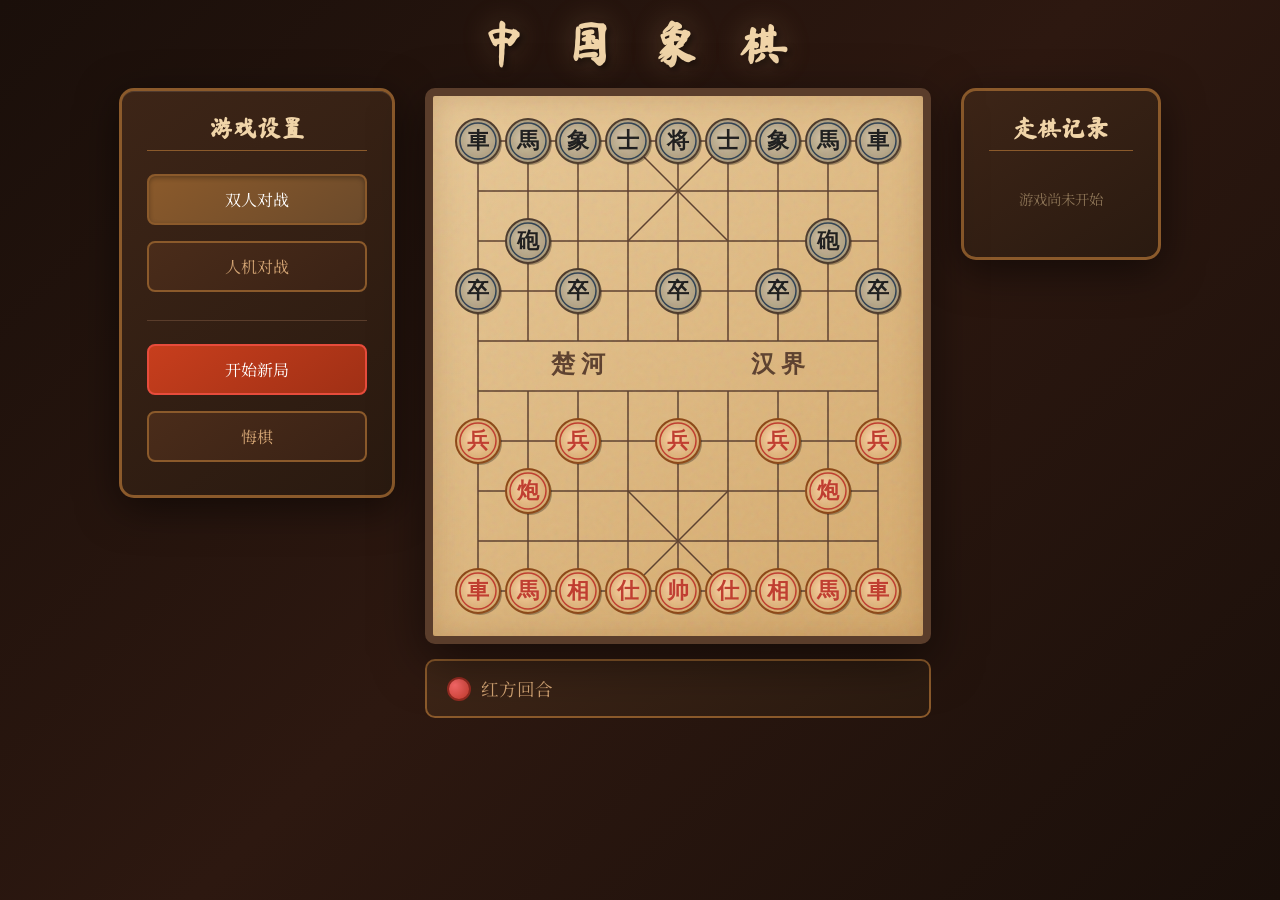
<file: xiangqi.html>
<!DOCTYPE html>
<html lang="zh-CN">
<head>
    <meta charset="UTF-8">
    <meta name="viewport" content="width=device-width, initial-scale=1.0">
    <title>中国象棋 - 完整规则版</title>
    <style>
        @import url('https://fonts.googleapis.com/css2?family=Ma+Shan+Zheng&family=Noto+Serif+SC:wght@400;600;700&display=swap');

        * { margin: 0; padding: 0; box-sizing: border-box; }

        body {
            font-family: 'Noto Serif SC', serif;
            background: linear-gradient(135deg, #1a0f0a 0%, #2d1810 50%, #1a0f0a 100%);
            min-height: 100vh;
            display: flex;
            flex-direction: column;
            align-items: center;
            padding: 20px;
            color: #d4a574;
        }

        h1 {
            font-family: 'Ma Shan Zheng', cursive;
            font-size: 3rem;
            color: #f0d4a8;
            text-shadow: 3px 3px 6px rgba(0,0,0,0.5), 0 0 30px rgba(212, 165, 116, 0.3);
            margin-bottom: 20px;
            letter-spacing: 0.3em;
        }

        .game-container {
            display: flex;
            gap: 30px;
            align-items: flex-start;
            flex-wrap: wrap;
            justify-content: center;
        }

        .control-panel {
            background: linear-gradient(145deg, #3d2517, #2a1a10);
            border: 3px solid #8b5a2b;
            border-radius: 15px;
            padding: 25px;
            box-shadow: 0 10px 40px rgba(0,0,0,0.5), inset 0 1px 0 rgba(255,255,255,0.1);
            min-width: 200px;
        }

        .control-panel h3 {
            font-family: 'Ma Shan Zheng', cursive;
            font-size: 1.5rem;
            margin-bottom: 15px;
            color: #f0d4a8;
            text-align: center;
            border-bottom: 1px solid #8b5a2b;
            padding-bottom: 10px;
        }

        .mode-btn, .difficulty-btn, .action-btn {
            width: 100%;
            padding: 12px 20px;
            margin: 8px 0;
            font-family: 'Noto Serif SC', serif;
            font-size: 1rem;
            border: 2px solid #8b5a2b;
            border-radius: 8px;
            cursor: pointer;
            transition: all 0.3s ease;
            background: linear-gradient(145deg, #4a2c1a, #3a2215);
            color: #d4a574;
        }

        .mode-btn:hover, .difficulty-btn:hover, .action-btn:hover {
            background: linear-gradient(145deg, #5a3c2a, #4a2c1a);
            transform: translateY(-2px);
            box-shadow: 0 5px 15px rgba(0,0,0,0.3);
        }

        .mode-btn.active, .difficulty-btn.active {
            background: linear-gradient(145deg, #8b5a2b, #6b4a2b);
            color: #fff;
            box-shadow: inset 0 2px 5px rgba(0,0,0,0.3);
        }

        .action-btn.primary {
            background: linear-gradient(145deg, #c73e1d, #a03015);
            border-color: #e74c3c;
            color: #fff;
        }

        .action-btn.primary:hover {
            background: linear-gradient(145deg, #d74e2d, #b04025);
        }

        .board-wrapper { position: relative; }

        .board-container {
            background: linear-gradient(145deg, #e8c896, #d4a86a);
            border: 8px solid #5a3d2b;
            border-radius: 10px;
            padding: 20px;
            box-shadow: 0 15px 50px rgba(0,0,0,0.5), inset 0 0 30px rgba(139, 90, 43, 0.3);
            position: relative;
        }

        .board-container::before {
            content: '';
            position: absolute;
            top: 0; left: 0; right: 0; bottom: 0;
            background: url("data:image/svg+xml,%3Csvg viewBox='0 0 100 100' xmlns='http://www.w3.org/2000/svg'%3E%3Cfilter id='noise'%3E%3CfeTurbulence type='fractalNoise' baseFrequency='0.8' numOctaves='4' stitchTiles='stitch'/%3E%3C/filter%3E%3Crect width='100%25' height='100%25' filter='url(%23noise)' opacity='0.08'/%3E%3C/svg%3E");
            pointer-events: none;
            border-radius: 5px;
        }

        #chessBoard { display: block; cursor: pointer; }

        .status-bar {
            margin-top: 15px;
            padding: 15px 20px;
            background: linear-gradient(145deg, #3d2517, #2a1a10);
            border: 2px solid #8b5a2b;
            border-radius: 10px;
            text-align: center;
            font-size: 1.1rem;
            display: flex;
            justify-content: space-between;
            align-items: center;
        }

        .status-bar .turn-indicator {
            display: inline-flex;
            align-items: center;
            gap: 10px;
        }

        .check-warning {
            color: #e74c3c;
            font-weight: bold;
            font-size: 0.9rem;
            display: none;
            animation: pulse 2s infinite;
        }

        @keyframes pulse {
            0% { opacity: 0.6; }
            50% { opacity: 1; }
            100% { opacity: 0.6; }
        }

        .status-bar .piece-icon {
            width: 24px;
            height: 24px;
            border-radius: 50%;
            display: inline-block;
        }

        .status-bar .piece-icon.red {
            background: radial-gradient(circle at 30% 30%, #ff6b6b, #c0392b);
            border: 2px solid #922b21;
        }

        .status-bar .piece-icon.black {
            background: radial-gradient(circle at 30% 30%, #4a4a4a, #1a1a1a);
            border: 2px solid #000;
        }

        .info-panel {
            background: linear-gradient(145deg, #3d2517, #2a1a10);
            border: 3px solid #8b5a2b;
            border-radius: 15px;
            padding: 25px;
            box-shadow: 0 10px 40px rgba(0,0,0,0.5);
            min-width: 200px;
        }

        .info-panel h3 {
            font-family: 'Ma Shan Zheng', cursive;
            font-size: 1.5rem;
            margin-bottom: 15px;
            color: #f0d4a8;
            text-align: center;
            border-bottom: 1px solid #8b5a2b;
            padding-bottom: 10px;
        }

        .move-history {
            max-height: 300px;
            overflow-y: auto;
            font-size: 0.9rem;
            line-height: 1.8;
        }

        .move-history::-webkit-scrollbar { width: 8px; }
        .move-history::-webkit-scrollbar-track { background: #2a1a10; border-radius: 4px; }
        .move-history::-webkit-scrollbar-thumb { background: #8b5a2b; border-radius: 4px; }

        .move-item { padding: 5px 10px; border-radius: 5px; margin: 3px 0; }
        .move-item.red { background: rgba(192, 57, 43, 0.2); border-left: 3px solid #c0392b; }
        .move-item.black { background: rgba(0, 0, 0, 0.2); border-left: 3px solid #333; }

        .modal-overlay {
            position: fixed;
            top: 0; left: 0; right: 0; bottom: 0;
            background: rgba(0, 0, 0, 0.8);
            display: flex; align-items: center; justify-content: center;
            z-index: 1000;
            opacity: 0; visibility: hidden;
            transition: all 0.3s ease;
        }

        .modal-overlay.show { opacity: 1; visibility: visible; }

        .modal {
            background: linear-gradient(145deg, #3d2517, #2a1a10);
            border: 4px solid #8b5a2b;
            border-radius: 20px;
            padding: 40px;
            text-align: center;
            transform: scale(0.8);
            transition: transform 0.3s ease;
            box-shadow: 0 20px 60px rgba(0,0,0,0.5);
            max-width: 90%;
            width: 400px;
        }

        .modal-overlay.show .modal { transform: scale(1); }

        .modal h2 {
            font-family: 'Ma Shan Zheng', cursive;
            font-size: 2.5rem;
            color: #f0d4a8;
            margin-bottom: 20px;
        }

        .modal p { font-size: 1.2rem; margin-bottom: 30px; line-height: 1.5; }

        .thinking-indicator {
            position: absolute;
            top: 50%; left: 50%;
            transform: translate(-50%, -50%);
            background: rgba(0, 0, 0, 0.85);
            padding: 20px 40px;
            border-radius: 15px;
            border: 2px solid #8b5a2b;
            display: none;
            z-index: 100;
        }

        .thinking-indicator.show { display: flex; align-items: center; gap: 15px; }

        .thinking-indicator .spinner {
            width: 24px; height: 24px;
            border: 3px solid #8b5a2b;
            border-top-color: #f0d4a8;
            border-radius: 50%;
            animation: spin 1s linear infinite;
        }

        @keyframes spin { to { transform: rotate(360deg); } }

        .difficulty-section { margin-top: 15px; padding-top: 15px; border-top: 1px solid #5a3d2b; }
        .difficulty-section.hidden { display: none; }

        @media (max-width: 1200px) {
            .game-container { flex-direction: column; align-items: center; }
            .control-panel, .info-panel { width: 100%; max-width: 400px; }
        }

        @media (max-width: 500px) {
            h1 { font-size: 2rem; }
            .board-container { padding: 10px; border-width: 4px; }
        }
    </style>
</head>
<body>
    <h1>中 国 象 棋</h1>

    <div class="game-container">
        <div class="control-panel">
            <h3>游戏设置</h3>
            <div class="mode-section">
                <button class="mode-btn active" data-mode="pvp">双人对战</button>
                <button class="mode-btn" data-mode="pve">人机对战</button>
            </div>
            <div class="difficulty-section hidden" id="difficultySection">
                <button class="difficulty-btn active" data-level="easy">简单</button>
                <button class="difficulty-btn" data-level="medium">中等</button>
                <button class="difficulty-btn" data-level="hard">高级</button>
            </div>
            <div style="margin-top: 20px; padding-top: 15px; border-top: 1px solid #5a3d2b;">
                <button class="action-btn primary" id="newGameBtn">开始新局</button>
                <button class="action-btn" id="undoBtn">悔棋</button>
            </div>
        </div>

        <div class="board-wrapper">
            <div class="board-container">
                <canvas id="chessBoard" width="450" height="500"></canvas>
                <div class="thinking-indicator" id="thinkingIndicator">
                    <div class="spinner"></div>
                    <span>AI 思考中...</span>
                </div>
            </div>
            <div class="status-bar">
                <div class="turn-indicator">
                    <span class="piece-icon red"></span>
                    <span id="statusText">红方回合</span>
                </div>
                <div id="checkWarning" class="check-warning">将军!</div>
            </div>
        </div>

        <div class="info-panel">
            <h3>走棋记录</h3>
            <div class="move-history" id="moveHistory">
                <div style="color: #8b7355; text-align: center; padding: 20px;">
                    游戏尚未开始
                </div>
            </div>
        </div>
    </div>

    <div class="modal-overlay" id="gameOverModal">
        <div class="modal">
            <h2 id="winnerText">红方获胜！</h2>
            <p id="winMessage">恭喜红方取得胜利</p>
            <button class="action-btn primary" onclick="game.newGame()">再来一局</button>
        </div>
    </div>

    <script>
        class ChineseChess {
            constructor() {
                this.canvas = document.getElementById('chessBoard');
                this.ctx = this.canvas.getContext('2d');
                this.cellSize = 50;
                this.offsetX = 25;
                this.offsetY = 25;
                this.board = [];
                this.currentPlayer = 'red';
                this.selectedPiece = null;
                this.validMoves = [];
                this.moveHistory = [];
                this.boardHistory = [];
                this.gameMode = 'pvp';
                this.aiLevel = 'easy';
                this.gameOver = false;
                this.isAIThinking = false;

                // 将军计数器
                this.redConsecutiveChecks = 0;
                this.blackConsecutiveChecks = 0;

                this.pieceNames = {
                    'r_king': '帅', 'b_king': '将', 'r_advisor': '仕', 'b_advisor': '士',
                    'r_elephant': '相', 'b_elephant': '象', 'r_horse': '馬', 'b_horse': '馬',
                    'r_chariot': '車', 'b_chariot': '車', 'r_cannon': '炮', 'b_cannon': '砲',
                    'r_pawn': '兵', 'b_pawn': '卒'
                };

                this.pieceValues = {
                    'king': 10000, 'chariot': 900, 'horse': 400, 'cannon': 450,
                    'advisor': 200, 'elephant': 200, 'pawn': 100
                };

                this.initBoard();
                this.bindEvents();
                this.draw();
            }

            initBoard() {
                this.board = Array(10).fill(null).map(() => Array(9).fill(null));
                const bOrder = ['chariot', 'horse', 'elephant', 'advisor', 'king', 'advisor', 'elephant', 'horse', 'chariot'];
                bOrder.forEach((type, i) => this.board[0][i] = { type, color: 'black' });
                this.board[2][1] = { type: 'cannon', color: 'black' };
                this.board[2][7] = { type: 'cannon', color: 'black' };
                [0, 2, 4, 6, 8].forEach(i => this.board[3][i] = { type: 'pawn', color: 'black' });

                const rOrder = ['chariot', 'horse', 'elephant', 'advisor', 'king', 'advisor', 'elephant', 'horse', 'chariot'];
                rOrder.forEach((type, i) => this.board[9][i] = { type, color: 'red' });
                this.board[7][1] = { type: 'cannon', color: 'red' };
                this.board[7][7] = { type: 'cannon', color: 'red' };
                [0, 2, 4, 6, 8].forEach(i => this.board[6][i] = { type: 'pawn', color: 'red' });

                this.currentPlayer = 'red';
                this.selectedPiece = null;
                this.validMoves = [];
                this.moveHistory = [];
                this.boardHistory = [];
                this.gameOver = false;
                this.redConsecutiveChecks = 0;
                this.blackConsecutiveChecks = 0;
                this.saveBoardState();
            }

            saveBoardState() {
                const state = this.board.map(row => row.map(cell => cell ? {...cell} : null));
                this.boardHistory.push({
                    board: state,
                    player: this.currentPlayer,
                    redChecks: this.redConsecutiveChecks,
                    blackChecks: this.blackConsecutiveChecks
                });
            }

            bindEvents() {
                this.canvas.addEventListener('click', (e) => this.handleClick(e));

                document.querySelectorAll('.mode-btn').forEach(btn => {
                    btn.addEventListener('click', () => {
                        document.querySelectorAll('.mode-btn').forEach(b => b.classList.remove('active'));
                        btn.classList.add('active');
                        this.gameMode = btn.dataset.mode;
                        document.getElementById('difficultySection').classList.toggle('hidden', this.gameMode !== 'pve');
                        this.newGame();
                    });
                });

                document.querySelectorAll('.difficulty-btn').forEach(btn => {
                    btn.addEventListener('click', () => {
                        document.querySelectorAll('.difficulty-btn').forEach(b => b.classList.remove('active'));
                        btn.classList.add('active');
                        this.aiLevel = btn.dataset.level;
                    });
                });

                document.getElementById('newGameBtn').addEventListener('click', () => this.newGame());
                document.getElementById('undoBtn').addEventListener('click', () => this.undo());
            }

            handleClick(e) {
                if (this.gameOver || this.isAIThinking) return;
                if (this.gameMode === 'pve' && this.currentPlayer === 'black') return;

                const rect = this.canvas.getBoundingClientRect();
                const scaleX = this.canvas.width / rect.width;
                const scaleY = this.canvas.height / rect.height;
                const col = Math.round((Math.round((e.clientX - rect.left) * scaleX - this.offsetX) / this.cellSize));
                const row = Math.round((Math.round((e.clientY - rect.top) * scaleY - this.offsetY) / this.cellSize));

                if (row < 0 || row > 9 || col < 0 || col > 8) return;

                const clickedPiece = this.board[row][col];

                if (this.selectedPiece) {
                    const isValidMove = this.validMoves.some(m => m.row === row && m.col === col);
                    if (isValidMove) {
                        this.makeMove(this.selectedPiece.row, this.selectedPiece.col, row, col);
                    } else if (clickedPiece && clickedPiece.color === this.currentPlayer) {
                        this.selectedPiece = { row, col, piece: clickedPiece };
                        this.validMoves = this.getValidMoves(row, col);
                    } else {
                        this.selectedPiece = null;
                        this.validMoves = [];
                    }
                } else {
                    if (clickedPiece && clickedPiece.color === this.currentPlayer) {
                        this.selectedPiece = { row, col, piece: clickedPiece };
                        this.validMoves = this.getValidMoves(row, col);
                    }
                }
                this.draw();
            }

            makeMove(fromRow, fromCol, toRow, toCol, isAI = false) {
                const piece = this.board[fromRow][fromCol];
                const captured = this.board[toRow][toCol];

                this.board[toRow][toCol] = piece;
                this.board[fromRow][fromCol] = null;

                const moveRecord = this.getMoveNotation(piece, fromRow, fromCol, toRow, toCol, captured);
                this.moveHistory.push({ notation: moveRecord, color: piece.color, captured: captured });

                // 检查这步是否将军
                const enemyColor = this.currentPlayer === 'red' ? 'black' : 'red';
                const isChecking = this.isInCheck(enemyColor);

                if (isChecking) {
                    if (this.currentPlayer === 'red') this.redConsecutiveChecks++;
                    else this.blackConsecutiveChecks++;
                } else {
                    if (this.currentPlayer === 'red') this.redConsecutiveChecks = 0;
                    else this.blackConsecutiveChecks = 0;
                }

                this.saveBoardState();
                this.updateMoveHistory();
                this.selectedPiece = null;
                this.validMoves = [];

                // 斩首判断
                if (captured && captured.type === 'king') {
                    this.gameOver = true;
                    this.showGameOver(piece.color, '斩首获胜');
                    return;
                }

                // 长将判断
                if (this.redConsecutiveChecks >= 5) {
                    this.gameOver = true;
                    this.showGameOver('black', '红方长将判负');
                    return;
                }
                if (this.blackConsecutiveChecks >= 5) {
                    this.gameOver = true;
                    this.showGameOver('red', '黑方长将判负');
                    return;
                }

                // 切换回合
                this.currentPlayer = enemyColor;
                this.updateStatus();
                this.draw();

                // === 核心修复：检查新回合方是否输了（将死 或 困毙） ===
                if (this.checkGameState(this.currentPlayer)) {
                    return; // 游戏结束
                }

                // AI 行动
                if (!this.gameOver && this.gameMode === 'pve' && this.currentPlayer === 'black' && !isAI) {
                    this.aiMove();
                }
            }

            // 新增：检查游戏状态（将死/困毙）
            // 返回 true 表示游戏结束，false 表示继续
            checkGameState(playerColor) {
                // 1. 获取当前玩家所有合法移动
                const allMoves = this.getAllMoves(playerColor);
                const hasMoves = allMoves.length > 0;
                const isChecked = this.isInCheck(playerColor);

                if (!hasMoves) {
                    this.gameOver = true;
                    const winner = playerColor === 'red' ? 'black' : 'red';
                    if (isChecked) {
                        this.showGameOver(winner, '将死（Checkmate）');
                    } else {
                        // 困毙逻辑：虽然没被将军，但无路可走，判负
                        this.showGameOver(winner, '困毙（无棋可走）');
                    }
                    return true;
                }
                return false;
            }

            hasLegalMoves(color) {
                // 这里的逻辑已经整合到 checkGameState 中的 getAllMoves 检查
                // 保留此函数是为了兼容性或单独查询
                const moves = this.getAllMoves(color);
                return moves.length > 0;
            }

            getMoveNotation(piece, fromRow, fromCol, toRow, toCol, captured) {
                const prefix = piece.color === 'red' ? 'r_' : 'b_';
                const pieceName = this.pieceNames[prefix + piece.type];
                const colNames = ['一', '二', '三', '四', '五', '六', '七', '八', '九'];
                const numNames = ['１', '２', '３', '４', '５', '６', '７', '８', '９'];
                let fromColName, toColName, direction, distance;

                if (piece.color === 'red') {
                    fromColName = colNames[8 - fromCol];
                    toColName = colNames[8 - toCol];
                } else {
                    fromColName = numNames[fromCol];
                    toColName = numNames[toCol];
                }

                if (fromRow === toRow) {
                    direction = '平'; distance = toColName;
                } else if ((piece.color === 'red' && toRow < fromRow) || (piece.color === 'black' && toRow > fromRow)) {
                    direction = '进';
                    distance = piece.color === 'red' ? colNames[fromRow - toRow - 1] : numNames[toRow - fromRow - 1];
                } else {
                    direction = '退';
                    distance = piece.color === 'red' ? colNames[toRow - fromRow - 1] : numNames[fromRow - toRow - 1];
                }

                if (fromCol !== toCol && fromRow !== toRow) distance = toColName;
                const captureText = captured ? '吃' : '';
                return `${pieceName}${fromColName}${direction}${distance}${captureText}`;
            }

            updateMoveHistory() {
                const container = document.getElementById('moveHistory');
                if (this.moveHistory.length === 0) {
                    container.innerHTML = '<div style="color: #8b7355; text-align: center; padding: 20px;">游戏尚未开始</div>';
                    return;
                }
                container.innerHTML = this.moveHistory.map((move, index) => {
                    const roundNum = Math.floor(index / 2) + 1;
                    const prefix = index % 2 === 0 ? `${roundNum}. ` : '';
                    return `<div class="move-item ${move.color}">${prefix}${move.notation}</div>`;
                }).join('');
                container.scrollTop = container.scrollHeight;
            }

            getValidMoves(row, col) {
                const piece = this.board[row][col];
                if (!piece) return [];
                let moves = [];
                switch (piece.type) {
                    case 'king': moves = this.getKingMoves(row, col, piece.color); break;
                    case 'advisor': moves = this.getAdvisorMoves(row, col, piece.color); break;
                    case 'elephant': moves = this.getElephantMoves(row, col, piece.color); break;
                    case 'horse': moves = this.getHorseMoves(row, col, piece.color); break;
                    case 'chariot': moves = this.getChariotMoves(row, col, piece.color); break;
                    case 'cannon': moves = this.getCannonMoves(row, col, piece.color); break;
                    case 'pawn': moves = this.getPawnMoves(row, col, piece.color); break;
                }
                return moves.filter(move => !this.wouldBeInCheck(row, col, move.row, move.col, piece.color));
            }

            wouldBeInCheck(fromRow, fromCol, toRow, toCol, color) {
                const piece = this.board[fromRow][fromCol];
                const captured = this.board[toRow][toCol];
                this.board[toRow][toCol] = piece;
                this.board[fromRow][fromCol] = null;
                const inCheck = this.isInCheck(color);
                this.board[fromRow][fromCol] = piece;
                this.board[toRow][toCol] = captured;
                return inCheck;
            }

            isInCheck(color) {
                let kingRow = -1, kingCol = -1;
                for (let r = 0; r < 10; r++) {
                    for (let c = 0; c < 9; c++) {
                        const p = this.board[r][c];
                        if (p && p.type === 'king' && p.color === color) {
                            kingRow = r; kingCol = c; break;
                        }
                    }
                }
                if (kingRow === -1) return true;

                const enemyColor = color === 'red' ? 'black' : 'red';

                // 1. 检查所有敌方子力攻击
                for (let r = 0; r < 10; r++) {
                    for (let c = 0; c < 9; c++) {
                        const p = this.board[r][c];
                        if (p && p.color === enemyColor) {
                            let attacks = [];
                            switch(p.type) {
                                case 'king': attacks = this.getKingMoves(r,c,enemyColor); break;
                                case 'advisor': attacks = this.getAdvisorMoves(r,c,enemyColor); break;
                                case 'elephant': attacks = this.getElephantMoves(r,c,enemyColor); break;
                                case 'horse': attacks = this.getHorseMoves(r,c,enemyColor); break;
                                case 'chariot': attacks = this.getChariotMoves(r,c,enemyColor); break;
                                case 'cannon': attacks = this.getCannonMoves(r,c,enemyColor); break;
                                case 'pawn': attacks = this.getPawnMoves(r,c,enemyColor); break;
                            }
                            if (attacks.some(m => m.row === kingRow && m.col === kingCol)) return true;
                        }
                    }
                }

                // 2. 将帅照面
                let otherKingRow = -1, otherKingCol = -1;
                for (let r = 0; r < 10; r++) {
                    for (let c = 0; c < 9; c++) {
                        const p = this.board[r][c];
                        if (p && p.type === 'king' && p.color === enemyColor) {
                            otherKingRow = r; otherKingCol = c; break;
                        }
                    }
                }
                if (otherKingCol !== -1 && kingCol === otherKingCol) {
                    let blocked = false;
                    const minR = Math.min(kingRow, otherKingRow);
                    const maxR = Math.max(kingRow, otherKingRow);
                    for (let r = minR + 1; r < maxR; r++) {
                        if (this.board[r][kingCol]) { blocked = true; break; }
                    }
                    if (!blocked) return true;
                }
                return false;
            }

            // Move Logic Helpers
            getKingMoves(row, col, color) {
                const moves = [];
                const directions = [[0, 1], [0, -1], [1, 0], [-1, 0]];
                const minRow = color === 'red' ? 7 : 0;
                const maxRow = color === 'red' ? 9 : 2;
                for (const [dr, dc] of directions) {
                    const nr = row + dr, nc = col + dc;
                    if (nr >= minRow && nr <= maxRow && nc >= 3 && nc <= 5) {
                        const t = this.board[nr][nc];
                        if (!t || t.color !== color) moves.push({ row: nr, col: nc });
                    }
                }
                return moves;
            }
            getAdvisorMoves(row, col, color) {
                const moves = [];
                const directions = [[1, 1], [1, -1], [-1, 1], [-1, -1]];
                const minRow = color === 'red' ? 7 : 0;
                const maxRow = color === 'red' ? 9 : 2;
                for (const [dr, dc] of directions) {
                    const nr = row + dr, nc = col + dc;
                    if (nr >= minRow && nr <= maxRow && nc >= 3 && nc <= 5) {
                        const t = this.board[nr][nc];
                        if (!t || t.color !== color) moves.push({ row: nr, col: nc });
                    }
                }
                return moves;
            }
            getElephantMoves(row, col, color) {
                const moves = [];
                const directions = [[2, 2], [2, -2], [-2, 2], [-2, -2]];
                const blocks = [[1, 1], [1, -1], [-1, 1], [-1, -1]];
                const minRow = color === 'red' ? 5 : 0;
                const maxRow = color === 'red' ? 9 : 4;
                for (let i = 0; i < 4; i++) {
                    const nr = row + directions[i][0], nc = col + directions[i][1];
                    const br = row + blocks[i][0], bc = col + blocks[i][1];
                    if (nr >= minRow && nr <= maxRow && nc >= 0 && nc <= 8) {
                        if (!this.board[br][bc]) {
                            const t = this.board[nr][nc];
                            if (!t || t.color !== color) moves.push({ row: nr, col: nc });
                        }
                    }
                }
                return moves;
            }
            getHorseMoves(row, col, color) {
                const moves = [];
                const dirs = [[-2,-1,-1,0], [-2,1,-1,0], [2,-1,1,0], [2,1,1,0], [-1,-2,0,-1], [1,-2,0,-1], [-1,2,0,1], [1,2,0,1]];
                for (const [dr, dc, br, bc] of dirs) {
                    const nr = row + dr, nc = col + dc;
                    if (nr >= 0 && nr <= 9 && nc >= 0 && nc <= 8) {
                        if (!this.board[row + br][col + bc]) {
                            const t = this.board[nr][nc];
                            if (!t || t.color !== color) moves.push({ row: nr, col: nc });
                        }
                    }
                }
                return moves;
            }
            getChariotMoves(row, col, color) {
                const moves = [];
                const dirs = [[0,1], [0,-1], [1,0], [-1,0]];
                for (const [dr, dc] of dirs) {
                    let nr = row + dr, nc = col + dc;
                    while (nr >= 0 && nr <= 9 && nc >= 0 && nc <= 8) {
                        const t = this.board[nr][nc];
                        if (!t) moves.push({ row: nr, col: nc });
                        else {
                            if (t.color !== color) moves.push({ row: nr, col: nc });
                            break;
                        }
                        nr += dr; nc += dc;
                    }
                }
                return moves;
            }
            getCannonMoves(row, col, color) {
                const moves = [];
                const dirs = [[0,1], [0,-1], [1,0], [-1,0]];
                for (const [dr, dc] of dirs) {
                    let nr = row + dr, nc = col + dc, jump = false;
                    while (nr >= 0 && nr <= 9 && nc >= 0 && nc <= 8) {
                        const t = this.board[nr][nc];
                        if (!jump) {
                            if (!t) moves.push({ row: nr, col: nc });
                            else jump = true;
                        } else {
                            if (t) {
                                if (t.color !== color) moves.push({ row: nr, col: nc });
                                break;
                            }
                        }
                        nr += dr; nc += dc;
                    }
                }
                return moves;
            }
            getPawnMoves(row, col, color) {
                const moves = [];
                const forward = color === 'red' ? -1 : 1;
                const crossed = color === 'red' ? row <= 4 : row >= 5;
                const nr = row + forward;
                if (nr >= 0 && nr <= 9) {
                    const t = this.board[nr][col];
                    if (!t || t.color !== color) moves.push({ row: nr, col: col });
                }
                if (crossed) {
                    for (const dc of [-1, 1]) {
                        const nc = col + dc;
                        if (nc >= 0 && nc <= 8) {
                            const t = this.board[row][nc];
                            if (!t || t.color !== color) moves.push({ row: row, col: nc });
                        }
                    }
                }
                return moves;
            }

            aiMove() {
                this.isAIThinking = true;
                document.getElementById('thinkingIndicator').classList.add('show');
                setTimeout(() => {
                    let move;
                    if (this.aiLevel === 'easy') move = this.getEasyMove();
                    else if (this.aiLevel === 'medium') move = this.getMediumMove();
                    else move = this.getHardMove();

                    if (move) {
                        this.selectedPiece = { row: move.fromRow, col: move.fromCol };
                        this.makeMove(move.fromRow, move.fromCol, move.toRow, move.toCol, true);
                    } else {
                        // AI 无棋可走
                        this.gameOver = true;
                        this.showGameOver('red', 'AI 投子认负（困毙）');
                    }
                    this.isAIThinking = false;
                    document.getElementById('thinkingIndicator').classList.remove('show');
                }, 500);
            }

            getAllMoves(color) {
                const moves = [];
                for (let r = 0; r < 10; r++) {
                    for (let c = 0; c < 9; c++) {
                        const p = this.board[r][c];
                        if (p && p.color === color) {
                            const valid = this.getValidMoves(r, c);
                            valid.forEach(v => moves.push({ fromRow: r, fromCol: c, toRow: v.row, toCol: v.col, piece: p }));
                        }
                    }
                }
                return moves;
            }

            getEasyMove() {
                const moves = this.getAllMoves('black');
                if (moves.length === 0) return null;
                const captures = moves.filter(m => this.board[m.toRow][m.toCol]);
                if (captures.length && Math.random() > 0.5) return captures[Math.floor(Math.random() * captures.length)];
                return moves[Math.floor(Math.random() * moves.length)];
            }

            getMediumMove() {
                const moves = this.getAllMoves('black');
                if (moves.length === 0) return null;
                let best = null, maxScore = -Infinity;
                for (const m of moves) {
                    const cap = this.board[m.toRow][m.toCol];
                    let s = (cap ? this.pieceValues[cap.type] : 0) + Math.random() * 50;
                    if (s > maxScore) { maxScore = s; best = m; }
                }
                return best;
            }

            getHardMove() {
                const depth = 3;
                let bestMove = null;
                let bestScore = -Infinity;
                const moves = this.getAllMoves('black');
                for (const move of moves) {
                    const captured = this.board[move.toRow][move.toCol];
                    this.board[move.toRow][move.toCol] = this.board[move.fromRow][move.fromCol];
                    this.board[move.fromRow][move.fromCol] = null;
                    let score = -this.evaluateBoard('red');
                    this.board[move.fromRow][move.fromCol] = this.board[move.toRow][move.toCol];
                    this.board[move.toRow][move.toCol] = captured;
                    if (score > bestScore) { bestScore = score; bestMove = move; }
                }
                return bestMove || moves[0];
            }

            evaluateBoard(color) {
                let score = 0;
                for (let r=0; r<10; r++) {
                    for (let c=0; c<9; c++) {
                        const p = this.board[r][c];
                        if (p) score += (p.color === color ? 1 : -1) * this.pieceValues[p.type];
                    }
                }
                return score;
            }

            undo() {
                if (this.boardHistory.length <= 1) return;
                this.isAIThinking = false;
                document.getElementById('thinkingIndicator').classList.remove('show');

                let steps = (this.gameMode === 'pve' && this.currentPlayer === 'red') ? 2 : 1;
                if (this.gameMode === 'pve' && this.currentPlayer === 'black') steps = 1;

                for (let i = 0; i < steps && this.boardHistory.length > 1; i++) {
                    this.boardHistory.pop();
                    this.moveHistory.pop();
                }

                const last = this.boardHistory[this.boardHistory.length - 1];
                this.board = last.board.map(r => r.map(c => c ? {...c} : null));
                this.currentPlayer = last.player;

                this.redConsecutiveChecks = last.redChecks || 0;
                this.blackConsecutiveChecks = last.blackChecks || 0;

                if (this.gameMode === 'pve') this.currentPlayer = 'red';

                this.selectedPiece = null;
                this.validMoves = [];
                this.gameOver = false;
                document.getElementById('gameOverModal').classList.remove('show');
                this.updateMoveHistory();
                this.updateStatus();
                this.draw();
            }

            newGame() {
                this.initBoard();
                this.updateMoveHistory();
                this.updateStatus();
                this.draw();
                document.getElementById('gameOverModal').classList.remove('show');
            }

            updateStatus() {
                const text = document.getElementById('statusText');
                const icon = document.querySelector('.status-bar .piece-icon');
                const warning = document.getElementById('checkWarning');

                if (this.currentPlayer === 'red') {
                    text.textContent = '红方回合';
                    icon.className = 'piece-icon red';
                } else {
                    text.textContent = '黑方回合';
                    icon.className = 'piece-icon black';
                }

                // 仅更新显示，不涉及逻辑判断
                warning.style.display = this.isInCheck(this.currentPlayer) ? 'block' : 'none';
            }

            showGameOver(winner, reason) {
                const modal = document.getElementById('gameOverModal');
                const wText = document.getElementById('winnerText');
                const msg = document.getElementById('winMessage');
                const winnerName = winner === 'red' ? '红方' : '黑方';
                wText.textContent = `${winnerName}获胜！`;
                msg.textContent = `原因：${reason}`;
                modal.classList.add('show');
            }

            draw() {
                this.ctx.clearRect(0, 0, this.canvas.width, this.canvas.height);
                this.drawBoard();
                this.drawPieces();
                this.drawSelection();
                this.drawValidMoves();
            }

            drawBoard() {
                const ctx = this.ctx;
                ctx.strokeStyle = '#5a3d2b'; ctx.lineWidth = 1.5;
                for (let i = 0; i < 10; i++) {
                    ctx.beginPath(); ctx.moveTo(this.offsetX, this.offsetY + i * this.cellSize); ctx.lineTo(this.offsetX + 8 * this.cellSize, this.offsetY + i * this.cellSize); ctx.stroke();
                }
                for (let i = 0; i < 9; i++) {
                    if (i===0 || i===8) {
                        ctx.beginPath(); ctx.moveTo(this.offsetX+i*this.cellSize, this.offsetY); ctx.lineTo(this.offsetX+i*this.cellSize, this.offsetY+9*this.cellSize); ctx.stroke();
                    } else {
                        ctx.beginPath(); ctx.moveTo(this.offsetX+i*this.cellSize, this.offsetY); ctx.lineTo(this.offsetX+i*this.cellSize, this.offsetY+4*this.cellSize); ctx.stroke();
                        ctx.beginPath(); ctx.moveTo(this.offsetX+i*this.cellSize, this.offsetY+5*this.cellSize); ctx.lineTo(this.offsetX+i*this.cellSize, this.offsetY+9*this.cellSize); ctx.stroke();
                    }
                }
                ctx.beginPath(); ctx.moveTo(this.offsetX+3*this.cellSize, this.offsetY); ctx.lineTo(this.offsetX+5*this.cellSize, this.offsetY+2*this.cellSize); ctx.moveTo(this.offsetX+5*this.cellSize, this.offsetY); ctx.lineTo(this.offsetX+3*this.cellSize, this.offsetY+2*this.cellSize); ctx.stroke();
                ctx.beginPath(); ctx.moveTo(this.offsetX+3*this.cellSize, this.offsetY+7*this.cellSize); ctx.lineTo(this.offsetX+5*this.cellSize, this.offsetY+9*this.cellSize); ctx.moveTo(this.offsetX+5*this.cellSize, this.offsetY+7*this.cellSize); ctx.lineTo(this.offsetX+3*this.cellSize, this.offsetY+9*this.cellSize); ctx.stroke();
                ctx.font = 'bold 24px "Ma Shan Zheng", cursive'; ctx.fillStyle = '#5a3d2b'; ctx.textAlign = 'center'; ctx.textBaseline = 'middle';
                ctx.fillText('楚 河', this.offsetX+2*this.cellSize, this.offsetY+4.5*this.cellSize); ctx.fillText('汉 界', this.offsetX+6*this.cellSize, this.offsetY+4.5*this.cellSize);
                const marks = [[2,1],[2,7],[7,1],[7,7],[3,0],[3,2],[3,4],[3,6],[3,8],[6,0],[6,2],[6,4],[6,6],[6,8]];
                ctx.lineWidth = 1;
                marks.forEach(([r,c]) => {
                    const x = this.offsetX + c*this.cellSize, y = this.offsetY + r*this.cellSize, g=4, s=6;
                    if(c>0) { ctx.beginPath(); ctx.moveTo(x-g,y-g-s); ctx.lineTo(x-g,y-g); ctx.lineTo(x-g-s,y-g); ctx.stroke(); ctx.beginPath(); ctx.moveTo(x-g,y+g+s); ctx.lineTo(x-g,y+g); ctx.lineTo(x-g-s,y+g); ctx.stroke(); }
                    if(c<8) { ctx.beginPath(); ctx.moveTo(x+g,y-g-s); ctx.lineTo(x+g,y-g); ctx.lineTo(x+g+s,y-g); ctx.stroke(); ctx.beginPath(); ctx.moveTo(x+g,y+g+s); ctx.lineTo(x+g,y+g); ctx.lineTo(x+g+s,y+g); ctx.stroke(); }
                });
            }

            drawPieces() { for (let r=0; r<10; r++) for (let c=0; c<9; c++) if(this.board[r][c]) this.drawPiece(r, c, this.board[r][c]); }
            drawPiece(row, col, piece) {
                const ctx = this.ctx, x = this.offsetX + col * this.cellSize, y = this.offsetY + row * this.cellSize, r = 22;
                ctx.beginPath(); ctx.arc(x+2, y+2, r, 0, Math.PI*2); ctx.fillStyle = 'rgba(0,0,0,0.3)'; ctx.fill();
                ctx.beginPath(); ctx.arc(x, y, r, 0, Math.PI*2);
                const grad = ctx.createRadialGradient(x-5, y-5, 0, x, y, r);
                grad.addColorStop(0, piece.color === 'red' ? '#ffd4a8' : '#d4c4a8');
                grad.addColorStop(1, piece.color === 'red' ? '#d4a86a' : '#a89878');
                ctx.fillStyle = grad; ctx.fill();
                ctx.strokeStyle = piece.color === 'red' ? '#8b4513' : '#4a3728'; ctx.lineWidth = 2; ctx.stroke();
                ctx.beginPath(); ctx.arc(x, y, r-4, 0, Math.PI*2); ctx.strokeStyle = piece.color === 'red' ? '#c0392b' : '#2c3e50'; ctx.lineWidth = 1.5; ctx.stroke();
                ctx.font = 'bold 22px "Noto Serif SC", serif'; ctx.textAlign = 'center'; ctx.textBaseline = 'middle'; ctx.fillStyle = piece.color === 'red' ? '#c0392b' : '#1a1a1a';
                ctx.fillText(this.pieceNames[(piece.color === 'red' ? 'r_' : 'b_') + piece.type], x, y+1);
            }
            drawSelection() { if (!this.selectedPiece) return; const ctx = this.ctx, x = this.offsetX + this.selectedPiece.col * this.cellSize, y = this.offsetY + this.selectedPiece.row * this.cellSize; ctx.beginPath(); ctx.arc(x, y, 24, 0, Math.PI*2); ctx.strokeStyle = '#f39c12'; ctx.lineWidth = 3; ctx.stroke(); }
            drawValidMoves() { const ctx = this.ctx; for (const m of this.validMoves) { const x = this.offsetX + m.col * this.cellSize, y = this.offsetY + m.row * this.cellSize; if (this.board[m.row][m.col]) { ctx.beginPath(); ctx.arc(x, y, 24, 0, Math.PI*2); ctx.strokeStyle = 'rgba(231, 76, 60, 0.8)'; ctx.lineWidth = 3; ctx.stroke(); } else { ctx.beginPath(); ctx.arc(x, y, 6, 0, Math.PI*2); ctx.fillStyle = 'rgba(46, 204, 113, 0.8)'; ctx.fill(); } } }
        }
        const game = new ChineseChess();
    </script>
</body>
</html>
</file>
